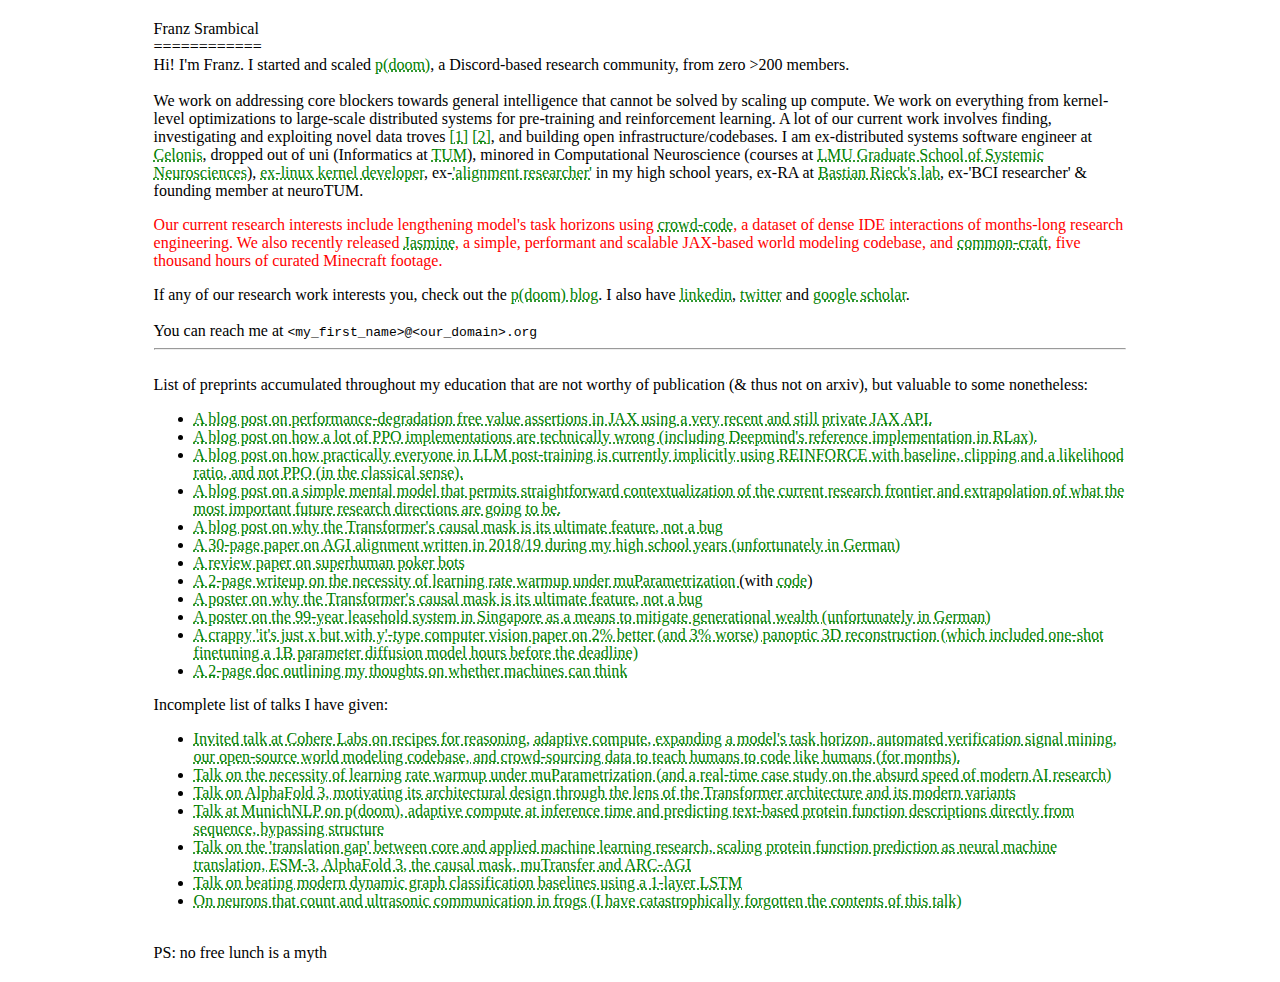
<file: index.html>
<html>
<head>
  <style>
    body {
      margin: 20px;
      margin-left: 12%;
      margin-right:12%;
      a {
        color: green;
        text-decoration-style: dotted;
      }
    }
  </style>
</head>
<p>
  Franz Srambical
  <br>
  ============
<br>
Hi! I'm Franz. I started and scaled <a href="https://pdoom.org">p(doom)</a>, a Discord-based research community, from zero >200 members.
<br>
<br>
We work on addressing core blockers towards general intelligence that cannot be solved by scaling up compute. We work on everything from kernel-level optimizations to large-scale distributed systems for pre-training and reinforcement learning. A lot of our current work involves finding, investigating and exploiting novel data troves <a href="https://pdoom.org/crowd_code.html">[1]</a> <a href="https://pdoom.org/jasmine.html">[2]</a>, and building open infrastructure/codebases.
I am ex-distributed systems software engineer at <a href="https://celonis.com">Celonis</a>, dropped out of uni (Informatics at <a href="https://tum.de">TUM</a>), minored in Computational Neuroscience (courses at <a href="https://www.gsn.uni-muenchen.de">LMU Graduate School of Systemic Neurosciences</a>), <a href="https://www.youtube.com/watch?v=N5nVSXV9Hbk&t=21971s">ex-linux kernel developer</a>, ex-<a href="public/vwa.pdf">'alignment researcher'</a> in my high school years, ex-RA at <a href="https://aidos.group">Bastian Rieck's lab</a>, ex-'BCI researcher' & founding member at neuroTUM.
<p style="color: red;">
 Our current research interests include lengthening model's task horizons using <a href="">crowd-code</a>, a dataset of dense IDE interactions of months-long research engineering. We also recently released <a href="">Jasmine</a>, a simple, performant and scalable JAX-based world modeling codebase, and <a href="https://huggingface.co/datasets/p-doom/common-craft">common-craft</a>, five thousand hours of curated Minecraft footage.
</p>
If any of our research work interests you, check out the <a href="https://pdoom.org/blog.html">p(doom) blog</a>. I also have <a href="https://www.linkedin.com/in/franz-srambical-418630178/" >linkedin</a>, <a href="https://twitter.com/lemergenz" >twitter</a> and <a href="https://scholar.google.com/citations?user=W26dT4EAAAAJ&hl=en&oi=ao" >google scholar</a>.
<br>
<br>
You can reach me at <code>&lt;my_first_name&gt;@&lt;our_domain&gt;.org</code>
<br>
<hr>
<br>
List of preprints accumulated throughout my education that are not worthy of publication (& thus not on arxiv), but valuable to some nonetheless:
<ul>
  <li>
    <a href="https://pdoom.org/jax_assert.html">
      A blog post on performance-degradation free value assertions in JAX using a very recent and still private JAX API.
    </a>
  </li>
  <li>
    <a href="https://pdoom.org/gae_rlax.html">
      A blog post on how a lot of PPO implementations are technically wrong (including Deepmind's reference implementation in RLax).
    </a>
  </li>
  <li>
    <a href="https://pdoom.org/ppo.html">
        A blog post on how practically everyone in LLM post-training is currently implicitly using REINFORCE with baseline, clipping and a likelihood ratio, and not PPO (in the classical sense).
    </a>
  </li>
  <li>
    <a href="https://pdoom.org/thesis.html">
        A blog post on a simple mental model that permits straightforward contextualization of the current research frontier and extrapolation of what the most important future research directions are going to be.
    </a>
  </li>
  <li>
    <a href="https://pdoom.org/causal_mask.html">
      A blog post on why the Transformer's causal mask is its ultimate feature, not a bug
    </a>
  </li>
  <li>
    <a href="public/vwa.pdf">
      A 30-page paper on AGI alignment written in 2018/19 during my high school years (unfortunately in German)
    </a>
  </li>
  <li>
    <a href="public/cfr.pdf">
      A review paper on superhuman poker bots
    </a>
  </li>
  <li>
    <a href="public/mup-lr-warmup.pdf">
      A 2-page writeup on the necessity of learning rate warmup under muParametrization
    </a> (with <a href="https://github.com/emergenz/mup-lr-warmup">code</a>)
  </li>
  <li>
    <a href="public/causal_mask_poster.pdf">
      A poster on why the Transformer's causal mask is its ultimate feature, not a bug
    </a>
  </li>
  <li>
    <a href="public/wenn_besitzen_unfair_ist.pdf">
      A poster on the 99-year leasehold system in Singapore as a means to mitigate generational wealth (unfortunately in German)
    </a>
  </li>
  <li>
    <a href="public/panoptic-3d-reconstruction.pdf">
      A crappy 'it's just x but with y'-type computer vision paper on 2% better (and 3% worse) panoptic 3D reconstruction (which included one-shot finetuning a 1B parameter diffusion model hours before the deadline)
    </a>
  </li>
  <li>
    <a href="https://docs.google.com/document/d/14xx883ywhbJeaPz13S2lu9NY5RBwUzbNnh6K-o-Y06I/edit?usp=sharing">
      A 2-page doc outlining my thoughts on whether machines can think 
    </a>
  </li>
</ul>

Incomplete list of talks I have given:
<ul>
  <li>
    <a href="https://www.youtube.com/watch?v=6wraMnBkSa0">
      Invited talk at Cohere Labs on recipes for reasoning, adaptive compute, expanding a model's task horizon, automated verification signal mining, our open-source world modeling codebase, and crowd-sourcing data to teach humans to code like humans (for months).
    </a>
  </li>
  <li>
    <a href="https://docs.google.com/presentation/d/1fq_JiOP9zZS0w_fi9sZxMb-9TmKnleugl9ik3sJK_sc/edit?usp=sharing">
      Talk on the necessity of learning rate warmup under muParametrization (and a real-time case study on the absurd speed of modern AI research)
    </a>
  </li>
  <li>
    <a href="https://docs.google.com/presentation/d/1V-lfRj54czkQiZw9ziEnFPdByIuM6lkuSF5gKmHvbQQ/edit?usp=sharing">
      Talk on AlphaFold 3, motivating its architectural design through the lens of the Transformer architecture and its modern variants
    </a>    
  </li>
  <li>
    <a href="https://docs.google.com/presentation/d/1jxDhbyrCtgme_ebzchh8qIIlr8vriu4H7FClAphuDpU/edit?usp=sharing">
      Talk at MunichNLP on p(doom), adaptive compute at inference time and predicting text-based protein function descriptions directly from sequence, bypassing structure
    </a>    
  </li>
  <li>
    <a href="https://docs.google.com/presentation/d/1JVqy-0HdfE7POWw5LWiD02fYMa7VKgi2fFkYaxibJKI/edit?usp=sharing">
      Talk on the 'translation gap' between core and applied machine learning research, scaling protein function prediction as neural machine translation, ESM-3, AlphaFold 3, the causal mask, muTransfer and ARC-AGI
    </a>    
  </li>
  <li>
    <a href="https://docs.google.com/presentation/d/1KXu-bkNRr_0VLh1KdZazt3u3IFlFPtfkAu4AeYFqnAw/edit?usp=sharing">
      Talk on beating modern dynamic graph classification baselines using a 1-layer LSTM
    </a>    
  </li>
  <li>
    <a href="public/counting_neurons_and_ultrasonic_communication.pdf">
      On neurons that count and ultrasonic communication in frogs (I have catastrophically forgotten the contents of this talk)
    </a>
  </li>
</ul>
</p>
<br>
PS: no free lunch is a myth
</html>
</file>
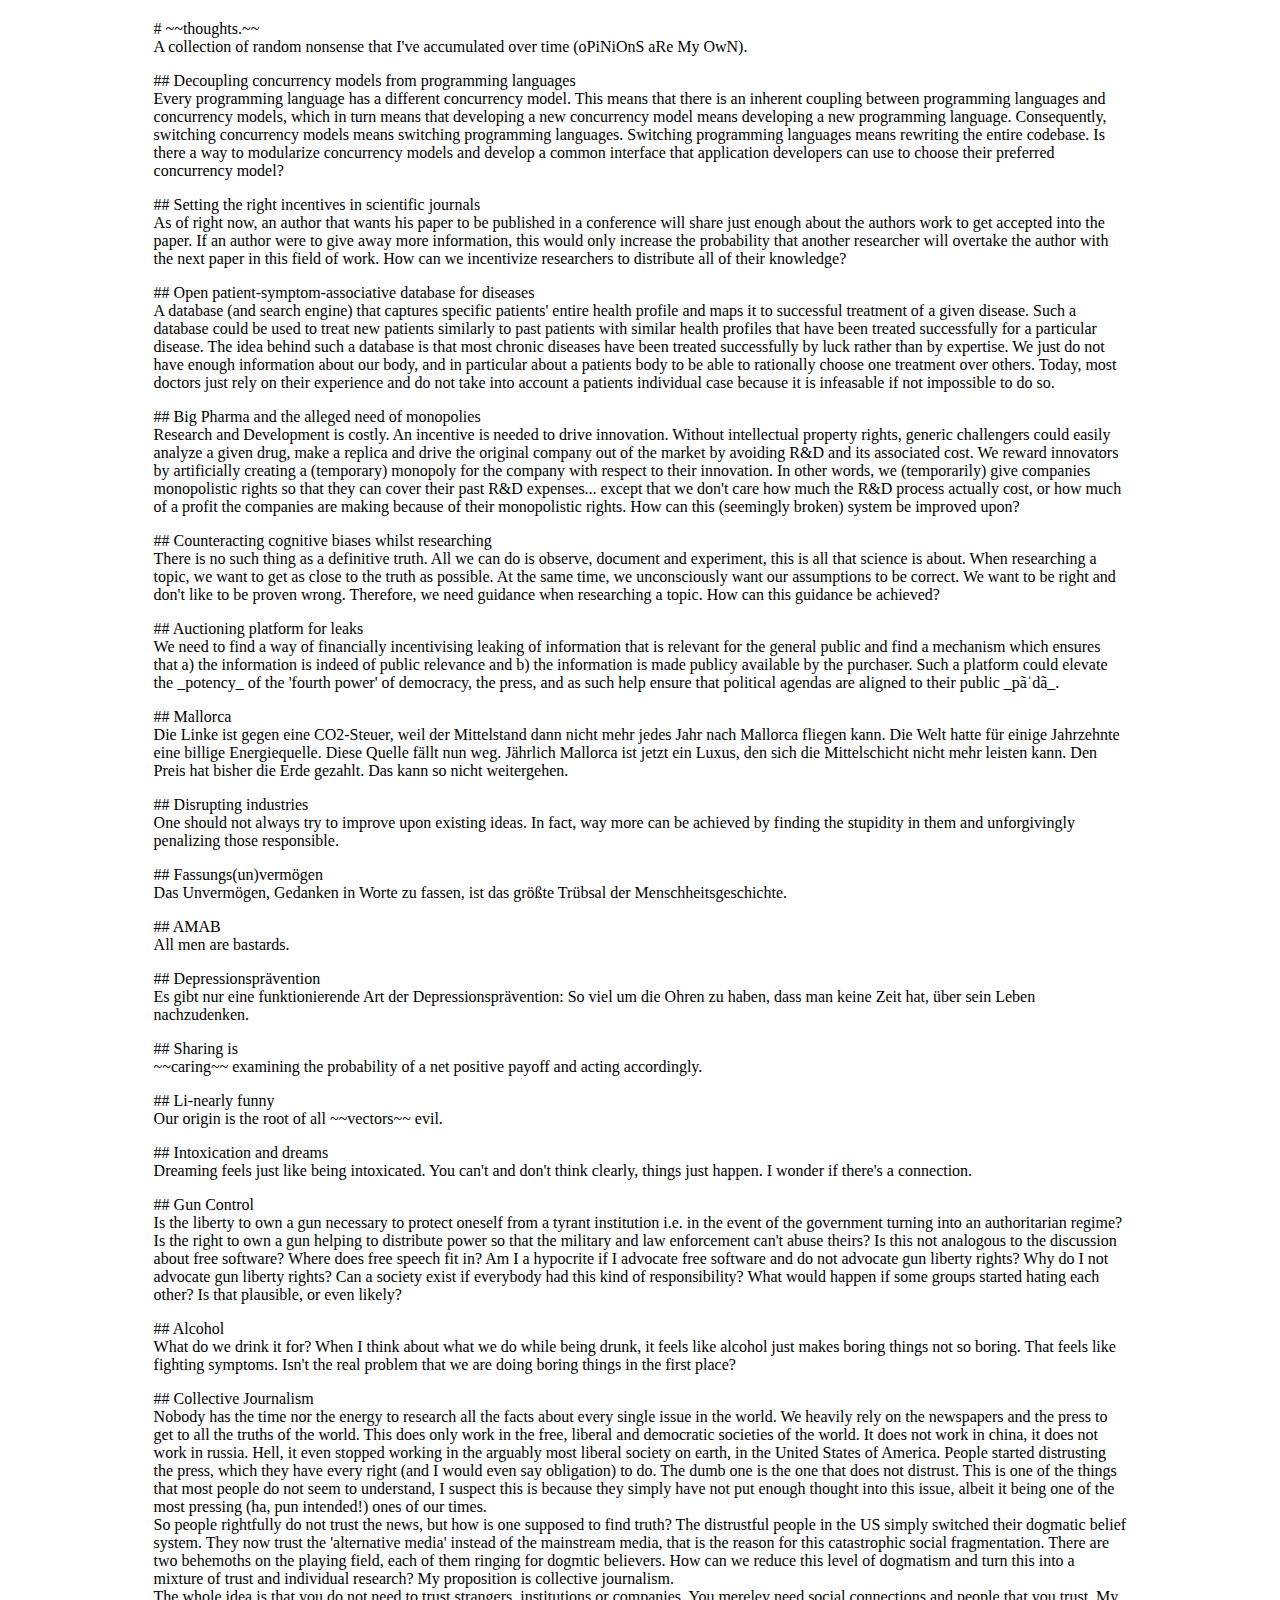
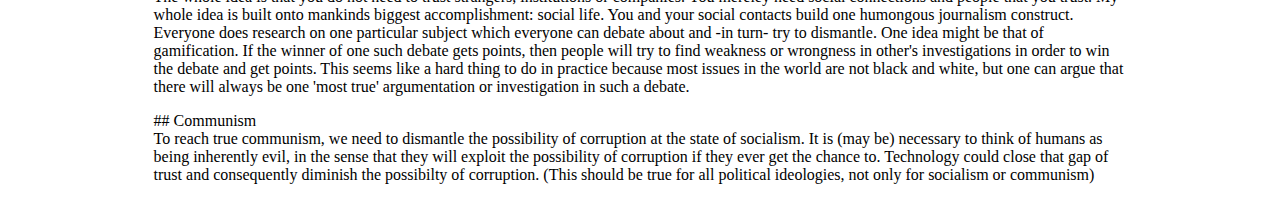
<file: blog.html>
<html>
<head>
  <style>
    body {
	margin: 20px;
	margin-left: 12%;
	margin-right:12%;
    }
  </style>
</head>
<p>
# ~~thoughts.~~ 
<br>
A collection of random nonsense that I've accumulated over time (oPiNiOnS aRe My OwN).
</p>

<p>
## Decoupling concurrency models from programming languages
<br>
Every programming language has a different concurrency model. This means that there is an inherent coupling between programming languages and concurrency models, which in turn means that developing a new concurrency model means developing a new programming language. Consequently, switching concurrency models means switching programming languages. Switching programming languages means rewriting the entire codebase. Is there a way to modularize concurrency models and develop a common interface that application developers can use to choose their preferred concurrency model?
</p>

<p>
## Setting the right incentives in scientific journals
<br>
As of right now, an author that wants his paper to be published in a conference will share just enough about the authors work to get accepted into the paper. If an author were to give away more information, this would only increase the probability that another researcher will overtake the author with the next paper in this field of work. How can we incentivize researchers to distribute all of their knowledge?
</p>

<p>
## Open patient-symptom-associative database for diseases
<br>
A database (and search engine) that captures specific patients' entire health profile and maps it to successful treatment of a given disease. Such a database could be used to treat new patients similarly to past patients with similar health profiles that have been treated successfully for a particular disease.

The idea behind such a database is that most chronic diseases have been treated successfully by luck rather than by expertise. We just do not have enough information about our body, and in particular about a patients body to be able to rationally choose one treatment over others. Today, most doctors just rely on their experience and do not take into account a patients individual case because it is infeasable if not impossible to do so.
</p>

<p>
## Big Pharma and the alleged need of monopolies
<br>
Research and Development is costly. An incentive is needed to drive innovation. Without intellectual property rights, generic challengers could easily analyze a given drug, make a replica and drive the original company out of the market by avoiding R&D and its associated cost. We reward innovators by artificially creating a (temporary) monopoly for the company with respect to their innovation. In other words, we (temporarily) give companies monopolistic rights so that they can cover their past R&D expenses... except that we don't care how much the R&D process actually cost, or how much of a profit the companies are making because of their monopolistic rights. How can this (seemingly broken) system be improved upon?
</p>

<p>
## Counteracting cognitive biases whilst researching
<br>
There is no such thing as a definitive truth. All we can do is observe, document and experiment, this is all that science is about. When researching a topic, we want to get as close to the truth as possible. At the same time, we unconsciously want our assumptions to be correct. We want to be right and don't like to be proven wrong. Therefore, we need guidance when researching a topic. How can this guidance be achieved?
</p>

<p>
## Auctioning platform for leaks
<br>
We need to find a way of financially incentivising leaking of information that is relevant for the general public and find a mechanism which ensures that a) the information is indeed of public relevance and b) the information is made publicy available by the purchaser. Such a platform could elevate the _potency_ of the 'fourth power' of democracy, the press, and as such help ensure that political agendas are aligned to their public _pãˈdã_.
</p>

<p>
## Mallorca
<br>
Die Linke ist gegen eine CO2-Steuer, weil der Mittelstand dann nicht mehr jedes Jahr nach Mallorca fliegen kann. Die Welt hatte für einige Jahrzehnte eine billige Energiequelle. Diese Quelle fällt nun weg. Jährlich Mallorca ist jetzt ein Luxus, den sich die Mittelschicht nicht mehr leisten kann. Den Preis hat bisher die Erde gezahlt. Das kann so nicht weitergehen.
</p>

<p>
## Disrupting industries
<br>
One should not always try to improve upon existing ideas. In fact, way more can be achieved by finding the stupidity in them and unforgivingly penalizing those responsible.
</p>

<p>
## Fassungs(un)vermögen
<br>
Das Unvermögen, Gedanken in Worte zu fassen, ist das größte Trübsal der Menschheitsgeschichte.
</p>

<p>
## AMAB
<br>
All men are bastards.
</p>

<p>
## Depressionsprävention
<br>
Es gibt nur eine funktionierende Art der Depressionsprävention: So viel um die Ohren zu haben, dass man keine Zeit hat, über sein Leben nachzudenken.
</p>

<p>
## Sharing is
<br>
~~caring~~ examining the probability of a net positive payoff and acting accordingly.
</p>

<p>
## Li-nearly funny
<br>
Our origin is the root of all ~~vectors~~ evil.
</p>

<p>
## Intoxication and dreams
<br>
Dreaming feels just like being intoxicated. You can't and don't think clearly, things just happen. I wonder if there's a connection.
</p>

<p>
## Gun Control
<br>
Is the liberty to own a gun necessary to protect oneself from a tyrant institution i.e. in the event of the government turning into an authoritarian regime? Is the right to own a gun helping to distribute power so that the military and law enforcement can't abuse theirs? Is this not analogous to the discussion about free software? Where does free speech fit in? Am I a hypocrite if I advocate free software and do not advocate gun liberty rights? Why do I not advocate gun liberty rights? Can a society exist if everybody had this kind of responsibility? What would happen if some groups started hating each other? Is that plausible, or even likely?
</p>

<p>
## Alcohol
<br>
What do we drink it for? When I think about what we do while being drunk, it feels like alcohol just makes boring things not so boring. That feels like fighting symptoms. Isn't the real problem that we are doing boring things in the first place?
</p>

<p>
## Collective Journalism
<br>
Nobody has the time nor the energy to research all the facts about every single issue in the world. We heavily rely on the newspapers and the press to get to all the truths of the world. This does only work in the free, liberal and democratic societies of the world. It does not work in china, it does not work in russia. Hell, it even stopped working in the arguably most liberal society on earth, in the United States of America. People started distrusting the press, which they have every right (and I would even say obligation) to do. The dumb one is the one that does not distrust. This is one of the things that most people do not seem to understand, I suspect this is because they simply have not put enough thought into this issue, albeit it being one of the most pressing (ha, pun intended!) ones of our times.
<br>
So people rightfully do not trust the news, but how is one supposed to find truth? The distrustful people in the US simply switched their dogmatic belief system. They now trust the 'alternative media' instead of the mainstream media, that is the reason for this catastrophic social fragmentation. There are two behemoths on the playing field, each of them ringing for dogmtic believers. How can we reduce this level of dogmatism and turn this into a mixture of trust and individual research? My proposition is collective journalism.
<br>
The whole idea is that you do not need to trust strangers, institutions or companies. You mereley need social connections and people that you trust. My whole idea is built onto mankinds biggest accomplishment: social life. You and your social contacts build one humongous journalism construct. Everyone does research on one particular subject which everyone can debate about and -in turn- try to dismantle. One idea might be that of gamification. If the winner of one such debate gets points, then people will try to find weakness or wrongness in other's investigations in order to win the debate and get points. This seems like a hard thing to do in practice because most issues in the world are not black and white, but one can argue that there will always be one 'most true' argumentation or investigation in such a debate.
</p>

<p>
## Communism
<br>
To reach true communism, we need to dismantle the possibility of corruption at the state of socialism. It is (may be) necessary to think of humans as being inherently evil, in the sense that they will exploit the possibility of corruption if they ever get the chance to. Technology could close that gap of trust and consequently diminish the possibilty of corruption. (This should be true for all political ideologies, not only for socialism or communism)
</p>
</html>
</file>
